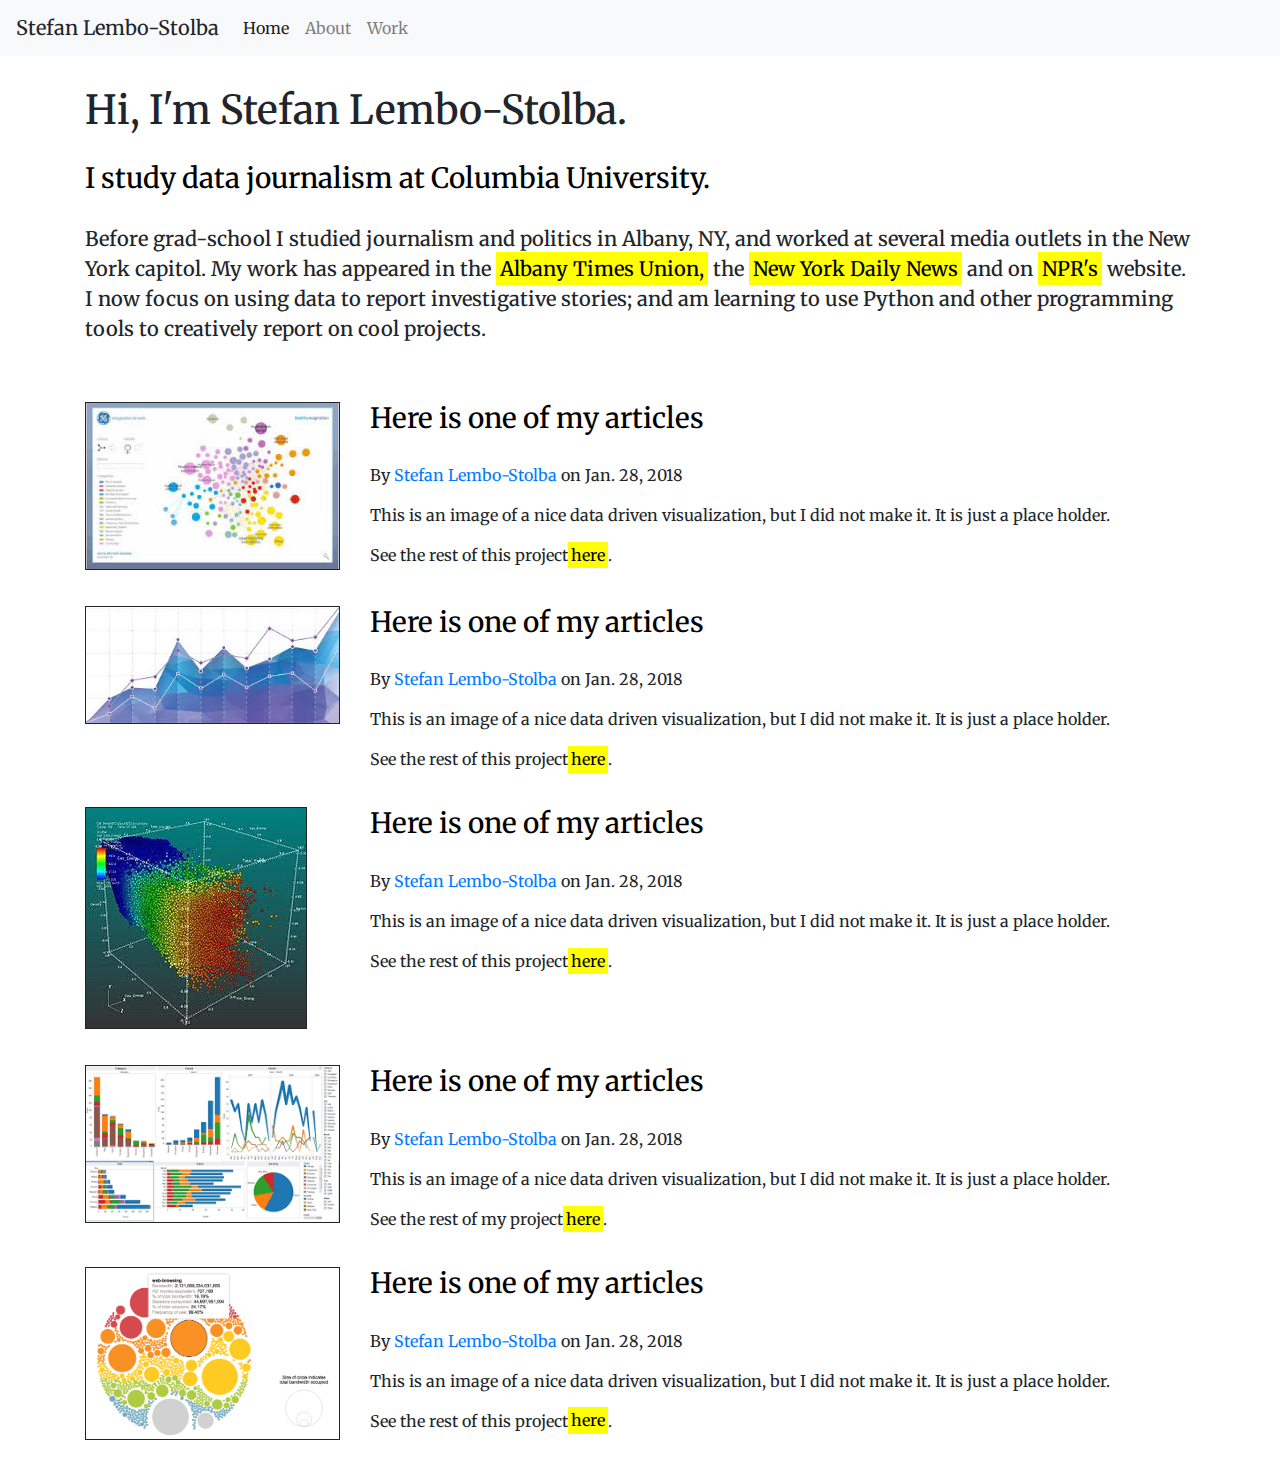
<file: index.html>
<!DOCTYPE html>
<html lang="en">

  <head>
    <meta charset="utf-8">
    <meta name="viewport" content="width=device-width, initial-scale=1, shrink-to-fit=no">
    <meta name="description" content="This is the personal site for Stefan Lembo-Stolba, Stefan Lembo, Stefan Lembo Stolba, Stefan, Lembo, Stolba">
    <meta name="author" content="Stefan Lembo-Stolba">
    <link rel="stylesheet" href="https://maxcdn.bootstrapcdn.com/bootstrap/4.0.0/css/bootstrap.min.css">
    <title>Stefan Lembo-Stolba</title>
  </head>

  <body>

    <style media="screen">
    @import
    url('https://fonts.googleapis.com/css?family=Rubik+Mono+One');
    @import url('https://fonts.googleapis.com/css?family=Merriweather');

    body{
      font-family: 'Merriweather', serif;
    }
    .navbar {
      margin-bottom: 30px;
    }
    h1 {
      font-family: 'Merriweather', serif;
      padding-bottom: 20px;


    }
    h3 {
      padding-bottom: 20px;
      font-family: 'Merriweather', serif;
      color: black;



    }
    h5{
      padding-bottom: 30px;
      font-family: 'Merriweather', serif;
      line-height: 30px;
    }
    .row{
      padding-bottom: 20px;
    }
    .mark {
      background-color: yellow;
      color: black;
    }

    .nav-link {
      font-family: 'Merriweather', serif;
    }
    .navbar-brand {
      font-family: 'Merriweather', serif;
      word-spacing: 0px;
    }
    .img-fluid{
      border: 1px solid;
    }
    </style>

    <nav class="navbar navbar-expand-lg navbar-light bg-light">
      <a class="navbar-brand" ="img/slslogo.jpg">Stefan Lembo-Stolba</a>
      <button class="navbar-toggler" type="button" data-toggle="collapse" data-target="#navbarNav" aria-controls="navbarNav" aria-expanded="false" aria-label="Toggle navigation">
        <span class="navbar-toggler-icon"></span>
      </button>
      <div class="collapse navbar-collapse" id="navbarNav">
        <ul class="navbar-nav">
          <li class="nav-item active">
            <a class="nav-link" href="#">Home <span class="sr-only">(current)</span></a>
          </li>
          <li class="nav-item">
            <a class="nav-link" href="#">About</a>
          </li>
          <li class="nav-item">
            <a class="nav-link" href="#">Work</a>
          </li>
        </ul>
      </div>
    </nav>

  <div class="container">
    <div class="row">
      <div class="col">
        <h1>Hi, I'm Stefan Lembo-Stolba.</h1>
        <h3>I study data journalism at Columbia University.</h3>
        <h5>Before grad-school I studied
          journalism and politics in Albany, NY, and worked at several media outlets in the New York
          capitol. My work has appeared in the <span><a href="www.google.com" class="mark">Albany Times Union,</a></span> the
          <span><a href="www.google.com" class="mark">New York Daily News</a></span> and on <span><a href="www.google.com" class="mark">NPR's</a></span> website.
          I now focus on using data to report investigative stories; and am learning to use Python and other programming
          tools to creatively report on cool projects.</h5>
      </div>
    </div>


    <div class="row">
      <div class="col-sm-3">
        <p><img class="img-fluid" src="img/image1.jpg"></p>
      </div>
      <div class="col-sm-9">
          <h3>Here is one of my articles</h3>
          <p>By <span><a href="http://www.google.com">Stefan Lembo-Stolba</span></a> on Jan. 28, 2018</p>
          <p>This is an image of a nice data driven visualization, but I did not make it. It is just a place holder.</p>
          <p>See the rest of this project<span><a href="page.html" class="mark">here</a></span>.</p>
      </div>
    </div>
    <div class="row">
      <div class="col-sm-3">
        <p><img class="img-fluid" src="img/image2.jpg"></p>
      </div>
      <div class="col-sm-9">
          <h3>Here is one of my articles</h3>
          <p>By <span><a href="http://www.google.com">Stefan Lembo-Stolba</span></a> on Jan. 28, 2018</p>
          <p>This is an image of a nice data driven visualization, but I did not make it. It is just a place holder.</p>
          <p>See the rest of this project<span><a href="page.html" class="mark">here</a></span>.</p>
      </div>
    </div>
    <div class="row">
      <div class="col-sm-3">
        <p><img class="img-fluid" src="img/image3.jpg"></p>
      </div>
      <div class="col-sm-9">
          <h3>Here is one of my articles</h3>
          <p>By <span><a href="http://www.google.com">Stefan Lembo-Stolba</span></a> on Jan. 28, 2018</p>
          <p>This is an image of a nice data driven visualization, but I did not make it. It is just a place holder.</p>
          <p>See the rest of this project<span><a href="page.html" class="mark">here</a></span>.</p>
      </div>
    </div>
    <div class="row">
      <div class="col-sm-3">
        <p><img class="img-fluid" src="img/image4.jpg"></p>
      </div>
      <div class="col-sm-9">
          <h3>Here is one of my articles</h3>
          <p>By <span><a href="http://www.google.com">Stefan Lembo-Stolba</span></a> on Jan. 28, 2018</p>
          <p>This is an image of a nice data driven visualization, but I did not make it. It is just a place holder.</p>
          <p>See the rest of my project<span><a href="page.html" class="mark">here</a></span>.</p>
      </div>
    </div>
    <div class="row">
      <div class="col-sm-3">
        <p><img class="img-fluid" src="img/image5.jpg"></p>
      </div>
      <div class="col-sm-9">
          <h3>Here is one of my articles</h3>
          <p>By <span><a href="http://www.google.com">Stefan Lembo-Stolba</span></a> on Jan. 28, 2018</p>
          <p>This is an image of a nice data driven visualization, but I did not make it. It is just a place holder.</p>
          <p>See the rest of this project<span><a href="page.html" class="mark">here</a></span>.</p>
      </div>
    </div>

    </div>
    </div>




  </div>











  <script src="https://code.jquery.com/jquery-3.2.1.slim.min.js"></script>
  <script src="https://cdnjs.cloudflare.com/ajax/libs/popper.js/1.12.9/umd/popper.min.js"></script>
  <script src="https://maxcdn.bootstrapcdn.com/bootstrap/4.0.0/js/bootstrap.min.js"></script>
  </body>

</html>
</file>
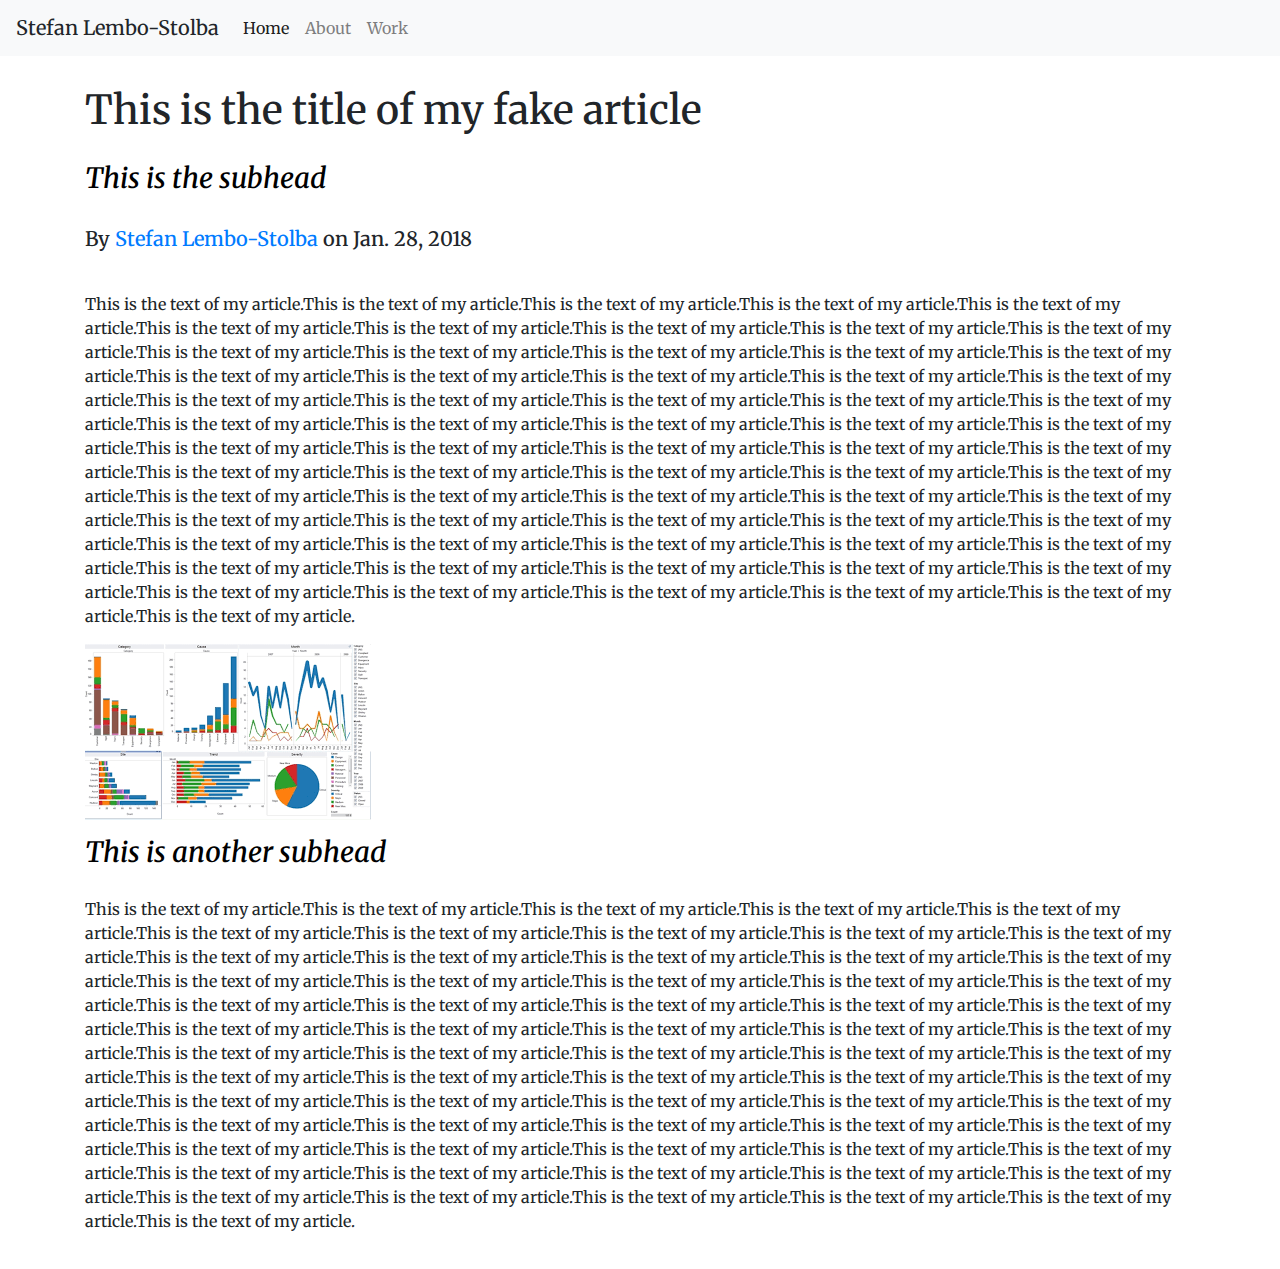
<file: page.html>
<!DOCTYPE html>
<html lang="en">

  <head>
    <meta charset="utf-8">
    <meta name="viewport" content="width=device-width, initial-scale=1, shrink-to-fit=no">
    <meta name="description" content="This is the personal site for Stefan Lembo-Stolba, Stefan Lembo, Stefan Lembo Stolba, Stefan, Lembo, Stolba">
    <meta name="author" content="Stefan Lembo-Stolba">
    <link rel="stylesheet" href="https://maxcdn.bootstrapcdn.com/bootstrap/4.0.0/css/bootstrap.min.css">
    <title>Stefan Lembo-Stolba</title>
  </head>

  <body>

    <style media="screen">
    @import
    url('https://fonts.googleapis.com/css?family=Rubik+Mono+One');
    @import url('https://fonts.googleapis.com/css?family=Merriweather');

    body{
      font-family: 'Merriweather', serif;
    }
    .navbar {
      margin-bottom: 30px;
    }
    h1 {
      font-family: 'Merriweather', serif;
      padding-bottom: 20px;


    }
    h3 {
      padding-bottom: 20px;
      font-family: 'Merriweather', serif;
      color: black;



    }
    h5{
      padding-bottom: 30px;
      font-family: 'Merriweather', serif;
      line-height: 30px;
    }
    .row{
      padding-bottom: 20px;
    }
    .mark {
      background-color: yellow;
      color: black;
    }

    .nav-link {
      font-family: 'Merriweather', serif;
    }
    .navbar-brand {
      font-family: 'Merriweather', serif;
      word-spacing: 0px;
    }
    .img-fluid{
      border: 1px solid;
    }

    </style>

    <nav class="navbar navbar-expand-lg navbar-light bg-light">
      <a class="navbar-brand" ="img/slslogo.jpg">Stefan Lembo-Stolba</a>
      <button class="navbar-toggler" type="button" data-toggle="collapse" data-target="#navbarNav" aria-controls="navbarNav" aria-expanded="false" aria-label="Toggle navigation">
        <span class="navbar-toggler-icon"></span>
      </button>
      <div class="collapse navbar-collapse" id="navbarNav">
        <ul class="navbar-nav">
          <li class="nav-item active">
            <a class="nav-link" href="index.html">Home <span class="sr-only">(current)</span></a>
          </li>
          <li class="nav-item">
            <a class="nav-link" href="index.html">About</a>
          </li>
          <li class="nav-item">
            <a class="nav-link" href="#">Work</a>
          </li>
        </ul>
      </div>
    </nav>

  <div class="container">
    <div class="row">
      <div class="col-sm-12">
        <h1>This is the title of my fake article</h1>
        <h3><i>This is the subhead</i></h3>
        <h5>By <a href="http://google.com">Stefan Lembo-Stolba</a> on Jan. 28, 2018</h5>
        <p>This is the text of my article.This is the text of my article.This is the text of my article.This is the text of my article.This is the text of my article.This is the text of my article.This is the text of my article.This is the text of my article.This is the text of my article.This is the text of my article.This is the text of my article.This is the text of my article.This is the text of my article.This is the text of my article.This is the text of my article.This is the text of my article.This is the text of my article.This is the text of my article.This is the text of my article.This is the text of my article.This is the text of my article.This is the text of my article.This is the text of my article.This is the text of my article.This is the text of my article.This is the text of my article.This is the text of my article.This is the text of my article.This is the text of my article.This is the text of my article.This is the text of my article.This is the text of my article.This is the text of my article.This is the text of my article.This is the text of my article.This is the text of my article.This is the text of my article.This is the text of my article.This is the text of my article.This is the text of my article.This is the text of my article.This is the text of my article.This is the text of my article.This is the text of my article.This is the text of my article.This is the text of my article.This is the text of my article.This is the text of my article.This is the text of my article.This is the text of my article.This is the text of my article.This is the text of my article.This is the text of my article.This is the text of my article.This is the text of my article.This is the text of my article.This is the text of my article.This is the text of my article.This is the text of my article.This is the text of my article.This is the text of my article.This is the text of my article.This is the text of my article.This is the text of my article.This is the text of my article.This is the text of my article.
        </p>
        <p><img class="img-fluid1" src="img/image4.jpg"></p>
        <h3><i>This is another subhead</i></h3>
        <p>This is the text of my article.This is the text of my article.This is the text of my article.This is the text of my article.This is the text of my article.This is the text of my article.This is the text of my article.This is the text of my article.This is the text of my article.This is the text of my article.This is the text of my article.This is the text of my article.This is the text of my article.This is the text of my article.This is the text of my article.This is the text of my article.This is the text of my article.This is the text of my article.This is the text of my article.This is the text of my article.This is the text of my article.This is the text of my article.This is the text of my article.This is the text of my article.This is the text of my article.This is the text of my article.This is the text of my article.This is the text of my article.This is the text of my article.This is the text of my article.This is the text of my article.This is the text of my article.This is the text of my article.This is the text of my article.This is the text of my article.This is the text of my article.This is the text of my article.This is the text of my article.This is the text of my article.This is the text of my article.This is the text of my article.This is the text of my article.This is the text of my article.This is the text of my article.This is the text of my article.This is the text of my article.This is the text of my article.This is the text of my article.This is the text of my article.This is the text of my article.This is the text of my article.This is the text of my article.This is the text of my article.This is the text of my article.This is the text of my article.This is the text of my article.This is the text of my article.This is the text of my article.This is the text of my article.This is the text of my article.This is the text of my article.This is the text of my article.This is the text of my article.This is the text of my article.This is the text of my article.This is the text of my article.
        </p>

      </div>

    </div>

  </div>




    <script src="https://code.jquery.com/jquery-3.2.1.slim.min.js"></script>
    <script src="https://cdnjs.cloudflare.com/ajax/libs/popper.js/1.12.9/umd/popper.min.js"></script>
    <script src="https://maxcdn.bootstrapcdn.com/bootstrap/4.0.0/js/bootstrap.min.js"></script>
    </body>

  </html>












  </body>
</file>
